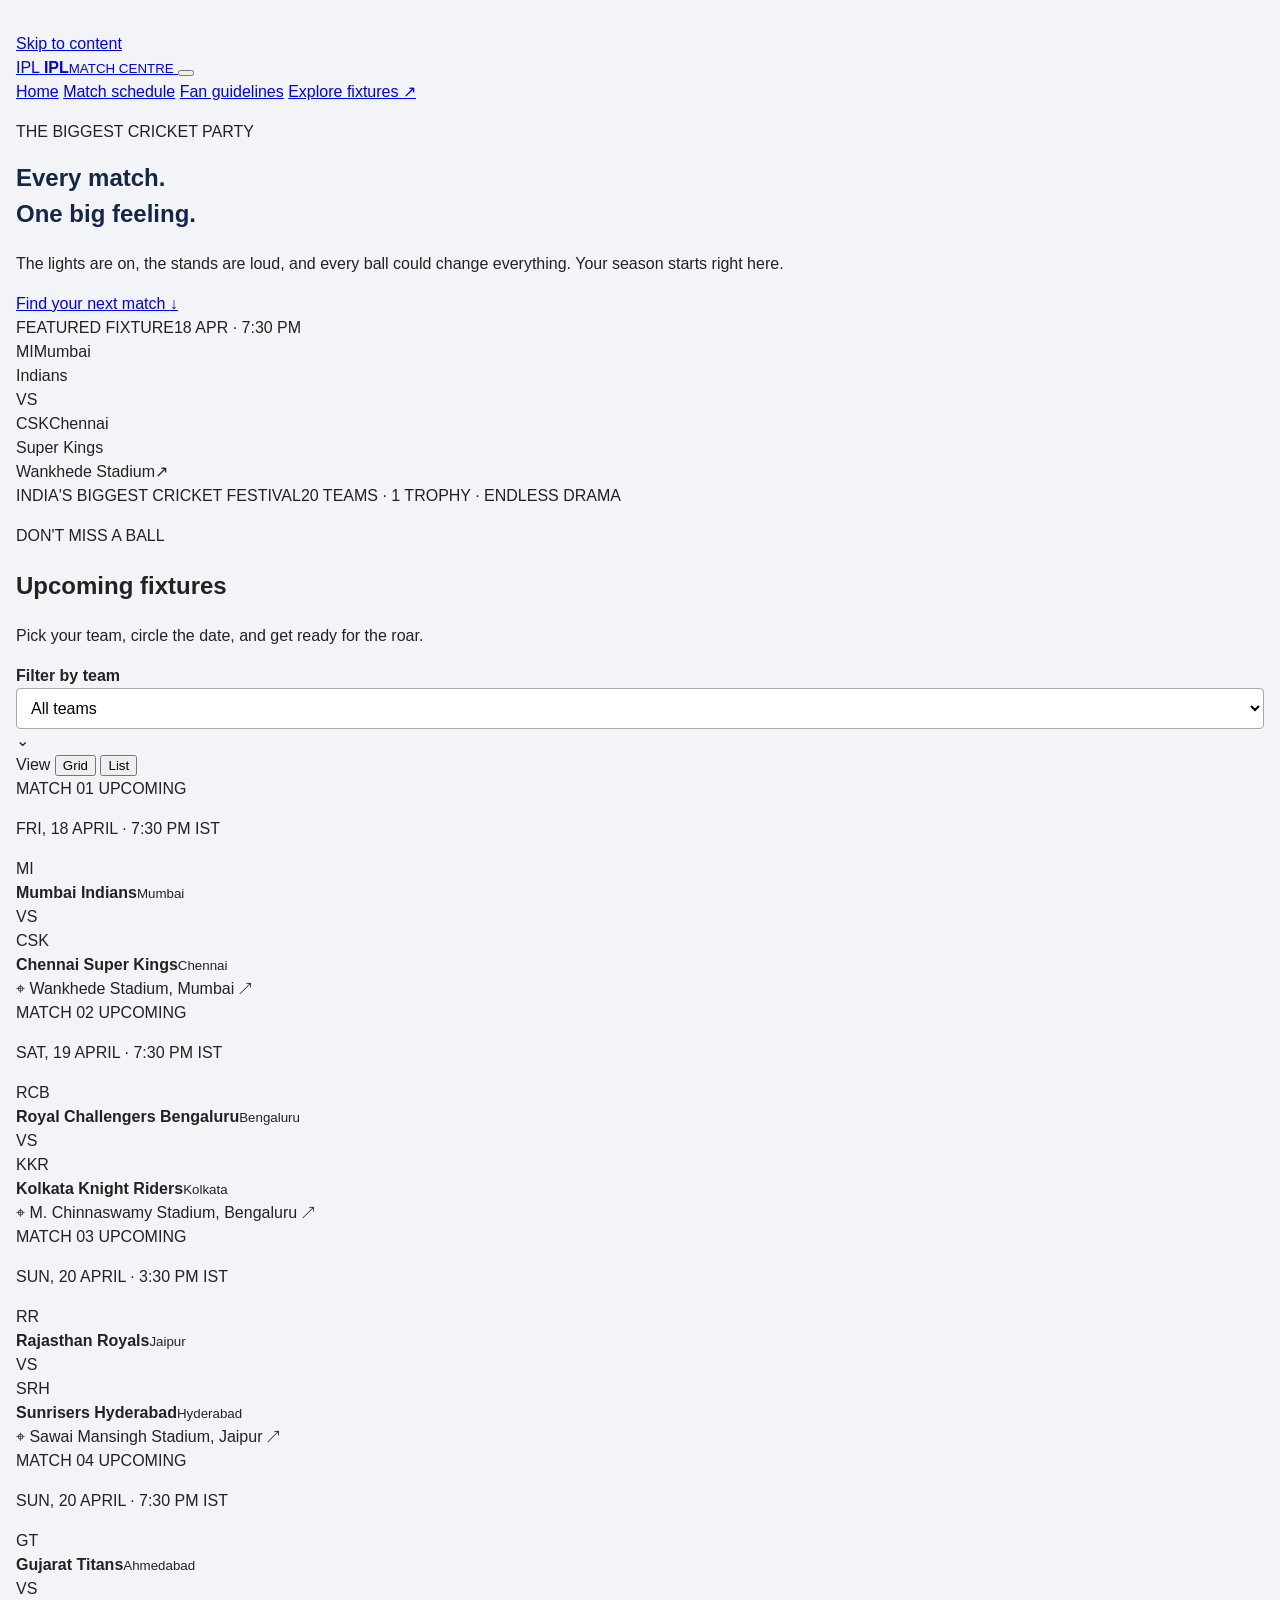
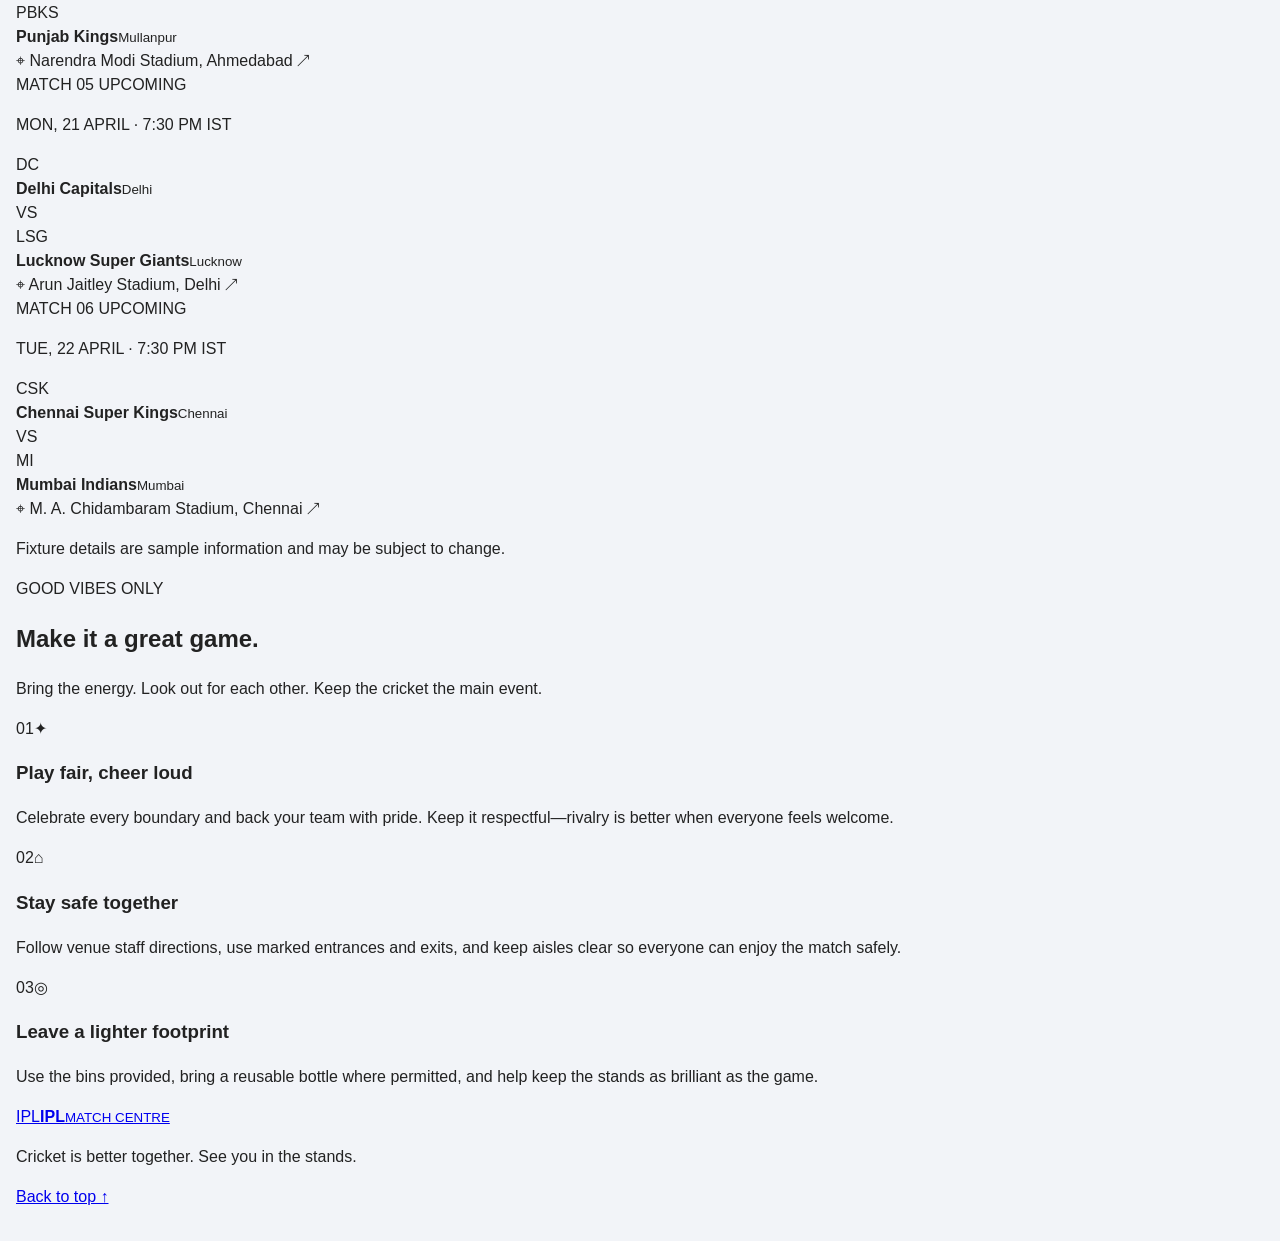
<file: index.html>
<!doctype html>
<html lang="en">
  <head>
    <meta charset="UTF-8">
    <meta name="viewport" content="width=device-width, initial-scale=1">
    <meta name="theme-color" content="#111622">
    <meta name="description" content="The IPL Match Centre: fixtures, match-day information, and fan guidelines.">
    <title>IPL Match Centre | The season starts here</title>
    <link rel="stylesheet" href="styles.css">
    <script src="app.js" defer></script>
  </head>
  <body>
    <a class="skip-link" href="#main">Skip to content</a>
    <header class="site-header">
      <div class="header-inner">
        <a class="brand" href="#home" aria-label="IPL Match Centre home">
          <span class="brand-mark" aria-hidden="true"><span>IPL</span></span>
          <span class="brand-copy"><strong>IPL</strong><small>MATCH CENTRE</small></span>
        </a>
        <button class="menu-toggle" type="button" aria-label="Open navigation" aria-expanded="false" aria-controls="primary-navigation">
          <span></span><span></span><span></span>
        </button>
        <nav class="primary-nav" id="primary-navigation" aria-label="Main navigation">
          <a class="nav-link active" href="#home">Home</a>
          <a class="nav-link" href="#schedule">Match schedule</a>
          <a class="nav-link" href="#guidelines">Fan guidelines</a>
          <a class="nav-cta" href="#schedule">Explore fixtures <span aria-hidden="true">↗</span></a>
        </nav>
      </div>
    </header>

    <main id="main">
      <section class="hero" id="home" aria-labelledby="hero-title">
        <div class="hero-orbit orbit-one" aria-hidden="true"></div>
        <div class="hero-orbit orbit-two" aria-hidden="true"></div>
        <div class="hero-inner">
          <div class="hero-copy">
            <p class="eyebrow"><span class="live-dot" aria-hidden="true"></span> THE BIGGEST CRICKET PARTY</p>
            <h1 id="hero-title">Every match.<br><span>One big feeling.</span></h1>
            <p class="hero-description">The lights are on, the stands are loud, and every ball could change everything. Your season starts right here.</p>
            <a class="hero-button" href="#schedule">Find your next match <span aria-hidden="true">↓</span></a>
          </div>
          <div class="hero-feature" aria-label="Featured fixture: Mumbai Indians versus Chennai Super Kings, 18 April at 7:30 PM">
            <div class="feature-top"><span class="feature-label">FEATURED FIXTURE</span><span class="feature-date">18 APR · 7:30 PM</span></div>
            <div class="feature-teams">
              <div class="feature-team"><span class="team-crest crest-mi">MI</span><span>Mumbai<br>Indians</span></div>
              <span class="versus">VS</span>
              <div class="feature-team right"><span class="team-crest crest-csk">CSK</span><span>Chennai<br>Super Kings</span></div>
            </div>
            <div class="feature-bottom"><span>Wankhede Stadium</span><span class="feature-arrow" aria-hidden="true">↗</span></div>
          </div>
        </div>
        <div class="hero-bottom" aria-hidden="true"><span>INDIA'S BIGGEST CRICKET FESTIVAL</span><span>20 TEAMS · 1 TROPHY · ENDLESS DRAMA</span></div>
      </section>

      <section class="schedule-section section-wrap" id="schedule" aria-labelledby="schedule-title">
        <div class="section-heading">
          <div>
            <p class="eyebrow dark-eyebrow">DON'T MISS A BALL</p>
            <h2 id="schedule-title">Upcoming <span>fixtures</span></h2>
          </div>
          <p class="section-intro">Pick your team, circle the date, and get ready for the roar.</p>
        </div>

        <div class="schedule-toolbar">
          <div class="filter-field">
            <label for="team-filter">Filter by team</label>
            <div class="select-wrap">
              <select id="team-filter" name="team">
                <option value="all">All teams</option>
                <option value="csk">Chennai Super Kings</option>
                <option value="dc">Delhi Capitals</option>
                <option value="gt">Gujarat Titans</option>
                <option value="kkr">Kolkata Knight Riders</option>
                <option value="lsg">Lucknow Super Giants</option>
                <option value="mi">Mumbai Indians</option>
                <option value="pbks">Punjab Kings</option>
                <option value="rr">Rajasthan Royals</option>
                <option value="rcb">Royal Challengers Bengaluru</option>
                <option value="srh">Sunrisers Hyderabad</option>
              </select>
              <span aria-hidden="true">⌄</span>
            </div>
          </div>
          <div class="view-controls" role="group" aria-label="Schedule display">
            <span class="view-label">View</span>
            <button class="view-button is-selected" type="button" data-view="grid" aria-pressed="true" aria-label="Show matches in grid view">
              <span class="grid-icon" aria-hidden="true"><i></i><i></i><i></i><i></i></span><span>Grid</span>
            </button>
            <button class="view-button" type="button" data-view="list" aria-pressed="false" aria-label="Show matches in list view">
              <span class="list-icon" aria-hidden="true"><i></i><i></i><i></i></span><span>List</span>
            </button>
          </div>
        </div>

        <div class="schedule-grid" id="match-list" aria-live="polite">
          <article class="match-card" data-teams="mi csk">
            <div class="card-top"><span class="match-number">MATCH 01</span><span class="match-status"><i></i> UPCOMING</span></div>
            <p class="match-date">FRI, 18 APRIL <span>·</span> 7:30 PM IST</p>
            <div class="match-teams">
              <div class="match-side"><span class="team-crest crest-mi">MI</span><div><strong>Mumbai Indians</strong><small>Mumbai</small></div></div>
              <span class="match-vs">VS</span>
              <div class="match-side"><span class="team-crest crest-csk">CSK</span><div><strong>Chennai Super Kings</strong><small>Chennai</small></div></div>
            </div>
            <div class="match-card-bottom"><span class="venue-icon" aria-hidden="true">⌖</span> Wankhede Stadium, Mumbai <span class="card-arrow" aria-hidden="true">↗</span></div>
          </article>
          <article class="match-card" data-teams="rcb kkr">
            <div class="card-top"><span class="match-number">MATCH 02</span><span class="match-status"><i></i> UPCOMING</span></div>
            <p class="match-date">SAT, 19 APRIL <span>·</span> 7:30 PM IST</p>
            <div class="match-teams">
              <div class="match-side"><span class="team-crest crest-rcb">RCB</span><div><strong>Royal Challengers Bengaluru</strong><small>Bengaluru</small></div></div>
              <span class="match-vs">VS</span>
              <div class="match-side"><span class="team-crest crest-kkr">KKR</span><div><strong>Kolkata Knight Riders</strong><small>Kolkata</small></div></div>
            </div>
            <div class="match-card-bottom"><span class="venue-icon" aria-hidden="true">⌖</span> M. Chinnaswamy Stadium, Bengaluru <span class="card-arrow" aria-hidden="true">↗</span></div>
          </article>
          <article class="match-card" data-teams="rr srh">
            <div class="card-top"><span class="match-number">MATCH 03</span><span class="match-status"><i></i> UPCOMING</span></div>
            <p class="match-date">SUN, 20 APRIL <span>·</span> 3:30 PM IST</p>
            <div class="match-teams">
              <div class="match-side"><span class="team-crest crest-rr">RR</span><div><strong>Rajasthan Royals</strong><small>Jaipur</small></div></div>
              <span class="match-vs">VS</span>
              <div class="match-side"><span class="team-crest crest-srh">SRH</span><div><strong>Sunrisers Hyderabad</strong><small>Hyderabad</small></div></div>
            </div>
            <div class="match-card-bottom"><span class="venue-icon" aria-hidden="true">⌖</span> Sawai Mansingh Stadium, Jaipur <span class="card-arrow" aria-hidden="true">↗</span></div>
          </article>
          <article class="match-card" data-teams="gt pbks">
            <div class="card-top"><span class="match-number">MATCH 04</span><span class="match-status"><i></i> UPCOMING</span></div>
            <p class="match-date">SUN, 20 APRIL <span>·</span> 7:30 PM IST</p>
            <div class="match-teams">
              <div class="match-side"><span class="team-crest crest-gt">GT</span><div><strong>Gujarat Titans</strong><small>Ahmedabad</small></div></div>
              <span class="match-vs">VS</span>
              <div class="match-side"><span class="team-crest crest-pbks">PBKS</span><div><strong>Punjab Kings</strong><small>Mullanpur</small></div></div>
            </div>
            <div class="match-card-bottom"><span class="venue-icon" aria-hidden="true">⌖</span> Narendra Modi Stadium, Ahmedabad <span class="card-arrow" aria-hidden="true">↗</span></div>
          </article>
          <article class="match-card" data-teams="dc lsg">
            <div class="card-top"><span class="match-number">MATCH 05</span><span class="match-status"><i></i> UPCOMING</span></div>
            <p class="match-date">MON, 21 APRIL <span>·</span> 7:30 PM IST</p>
            <div class="match-teams">
              <div class="match-side"><span class="team-crest crest-dc">DC</span><div><strong>Delhi Capitals</strong><small>Delhi</small></div></div>
              <span class="match-vs">VS</span>
              <div class="match-side"><span class="team-crest crest-lsg">LSG</span><div><strong>Lucknow Super Giants</strong><small>Lucknow</small></div></div>
            </div>
            <div class="match-card-bottom"><span class="venue-icon" aria-hidden="true">⌖</span> Arun Jaitley Stadium, Delhi <span class="card-arrow" aria-hidden="true">↗</span></div>
          </article>
          <article class="match-card" data-teams="csk mi">
            <div class="card-top"><span class="match-number">MATCH 06</span><span class="match-status"><i></i> UPCOMING</span></div>
            <p class="match-date">TUE, 22 APRIL <span>·</span> 7:30 PM IST</p>
            <div class="match-teams">
              <div class="match-side"><span class="team-crest crest-csk">CSK</span><div><strong>Chennai Super Kings</strong><small>Chennai</small></div></div>
              <span class="match-vs">VS</span>
              <div class="match-side"><span class="team-crest crest-mi">MI</span><div><strong>Mumbai Indians</strong><small>Mumbai</small></div></div>
            </div>
            <div class="match-card-bottom"><span class="venue-icon" aria-hidden="true">⌖</span> M. A. Chidambaram Stadium, Chennai <span class="card-arrow" aria-hidden="true">↗</span></div>
          </article>
          <p class="empty-state" hidden>No fixtures found for this team in this round.</p>
        </div>
        <p class="fixture-note">Fixture details are sample information and may be subject to change.</p>
      </section>

      <section class="guidelines-section" id="guidelines" aria-labelledby="guidelines-title">
        <div class="section-wrap">
          <div class="guidelines-heading">
            <div><p class="eyebrow">GOOD VIBES ONLY</p><h2 id="guidelines-title">Make it a <span>great game.</span></h2></div>
            <p>Bring the energy. Look out for each other. Keep the cricket the main event.</p>
          </div>
          <div class="guidelines-grid">
            <article class="guideline-card"><span class="guideline-number">01</span><span class="guideline-icon" aria-hidden="true">✦</span><h3>Play fair, cheer loud</h3><p>Celebrate every boundary and back your team with pride. Keep it respectful—rivalry is better when everyone feels welcome.</p></article>
            <article class="guideline-card"><span class="guideline-number">02</span><span class="guideline-icon" aria-hidden="true">⌂</span><h3>Stay safe together</h3><p>Follow venue staff directions, use marked entrances and exits, and keep aisles clear so everyone can enjoy the match safely.</p></article>
            <article class="guideline-card"><span class="guideline-number">03</span><span class="guideline-icon" aria-hidden="true">◎</span><h3>Leave a lighter footprint</h3><p>Use the bins provided, bring a reusable bottle where permitted, and help keep the stands as brilliant as the game.</p></article>
          </div>
        </div>
      </section>
    </main>
    <footer class="site-footer">
      <a class="brand footer-brand" href="#home" aria-label="IPL Match Centre home"><span class="brand-mark" aria-hidden="true"><span>IPL</span></span><span class="brand-copy"><strong>IPL</strong><small>MATCH CENTRE</small></span></a>
      <p>Cricket is better together. <span>See you in the stands.</span></p>
      <a href="#home" class="back-top">Back to top ↑</a>
    </footer>
  </body>
</html>
</file>
<file: styles.css>
* {
  box-sizing: border-box;
}

body {
  margin: 0;
  padding: 32px 16px;
  background: #f2f4f8;
  color: #222;
  font-family: Arial, sans-serif;
  line-height: 1.5;
}

.booking-page {
  width: 100%;
  max-width: 520px;
  margin: 0 auto;
  padding: 24px;
  border-top: 5px solid #f5a623;
  border-radius: 8px;
  background: #fff;
  box-shadow: 0 2px 10px #00000014;
}

h1 {
  margin-top: 0;
  color: #14264a;
}

.intro {
  margin-bottom: 24px;
}

form {
  display: grid;
  gap: 8px;
}

label {
  margin-top: 8px;
  font-weight: bold;
}

select,
input {
  width: 100%;
  padding: 10px;
  border: 1px solid #aaa;
  border-radius: 4px;
  background: #fff;
  font: inherit;
}

.hint,
.disclaimer {
  color: #555;
  font-size: 0.9rem;
}

.hint {
  margin: 0;
}

.summary-card {
  margin-top: 24px;
  padding: 16px;
  border: 1px solid #d5d9e0;
  border-radius: 6px;
  background: #f8f9fb;
}

.summary-card h2 {
  margin: 0 0 12px;
  color: #14264a;
  font-size: 1.25rem;
}

.summary-card p {
  display: flex;
  justify-content: space-between;
  gap: 12px;
  margin: 8px 0;
}

.summary-card strong {
  text-align: right;
}

.summary-card .total {
  padding-top: 10px;
  border-top: 1px solid #d5d9e0;
  color: #14264a;
  font-size: 1.1rem;
}

.disclaimer {
  margin-bottom: 0;
  font-size: 0.85rem;
}

.toast {
  position: fixed;
  right: 16px;
  bottom: 16px;
  max-width: calc(100% - 32px);
  padding: 12px 16px;
  border-radius: 5px;
  background: #14264a;
  color: white;
  box-shadow: 0 2px 8px #00000030;
}

.toast[hidden] {
  display: none;
}
</file>
